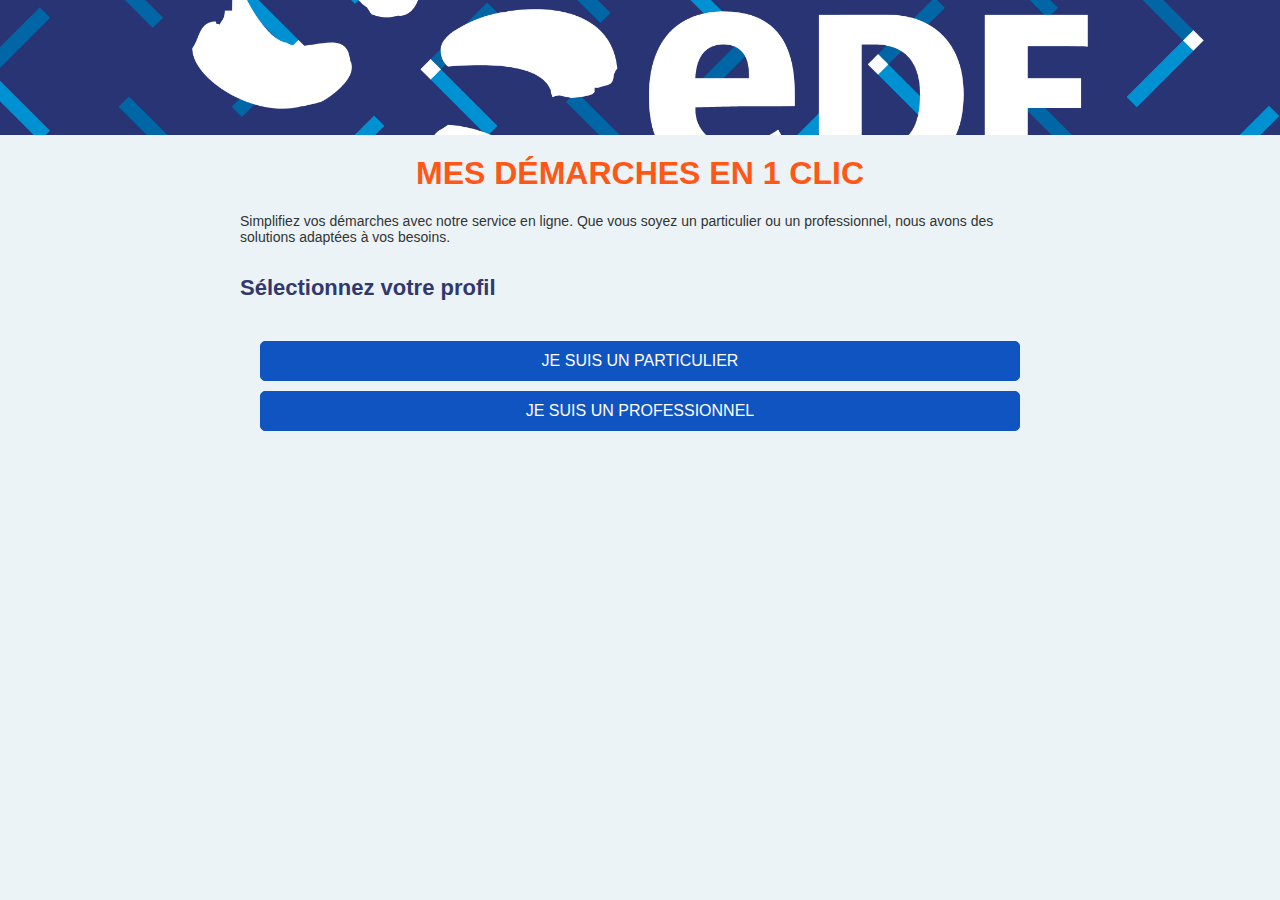
<file: index.html>
<!DOCTYPE html>
<html lang="fr">
  <head>
    <meta charset="UTF-8" />
    <meta name="viewport" content="width=device-width, initial-scale=1.0" />
    <title>Guadeloupe eDF</title>
    <link rel="stylesheet" type="text/css" href="styles.css" />
  </head>
  <body>
    <header>
      <div class="banner">
        <img
          src="assets/motif_bleu-horizontal_CMJN.jpg"
          alt="Motif Bleu"
          class="banner-bg"
        />
        <img
          src="assets/edf_logo_blanc.png"
          alt="eDF Logo"
          class="banner-logo"
        />
      </div>
      <h1 class="title">MES DÉMARCHES EN 1 CLIC</h1>
    </header>

    <div class="container" id="pageAcc">
      <section class="intro-section">
        <p class="intro-description">
          Simplifiez vos démarches avec notre service en ligne. Que vous soyez un particulier ou un professionnel, nous avons des solutions adaptées à vos besoins.
        </p>
      </section>

      <section class="actions-section">
        <h2 class="section-title">Sélectionnez votre profil</h2>
        <form class="form-container" id="accueil">
          <div class="radio-group">
            <a href="particulier.html" class="btn">Je suis un particulier</a>
            <a href="professionel.html" class="btn">Je suis un professionnel</a>
          </div>
        </form>
      </section>
    </div>
  </body>
</html>
</file>
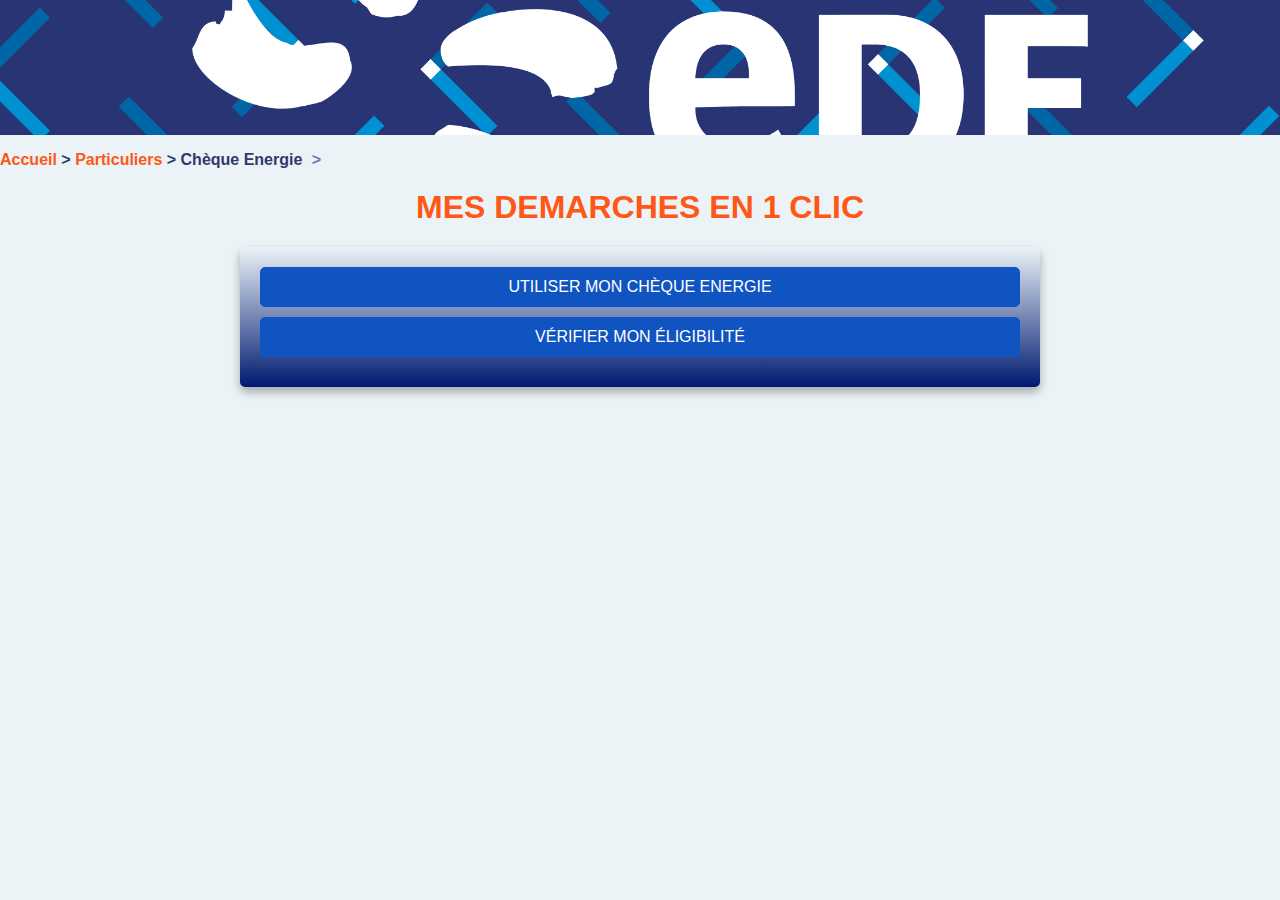
<file: chequeEnergie.html>
<!DOCTYPE html>
<html lang="fr">
  <head>
    <meta charset="UTF-8" />
    <meta name="viewport" content="width=device-width, initial-scale=1.0" />
    <title>Particuliers - Démarches en ligne</title>
    <link rel="stylesheet" type="text/css" href="styles.css" />
  </head>
  <body>
    <header>
      <div class="banner">
        <img
          src="assets/motif_bleu-horizontal_CMJN.jpg"
          alt=""
          class="banner-bg"
        />
        <img src="assets/edf_logo_blanc.png" alt="" class="banner-logo" />
      </div>
    </header>

    <nav id="home-link">
      <p class="cheminDeFer">
        <a href="index.html">Accueil</a> >
        <a href="particulier.html">Particuliers</a> > Chèque Energie
      </p>
    </nav>

    <h1 class="title">MES DEMARCHES EN 1 CLIC</h1>

    <div class="container">
      <form class="form-container">
        <div class="radio-group">
          <a
            href="https://chequeenergie.gouv.fr/beneficiaire/cheque/paiement-en-ligne"
            target="_blank"
            class="btn"
            >Utiliser mon chèque energie</a
          >
          <a
            href="https://chequeenergie.gouv.fr/beneficiaire/eligibilite"
            target="_blank"
            class="btn"
            >Vérifier mon éligibilité</a
          >
        </div>
      </form>
    </div>
  </body>
</html>
</file>
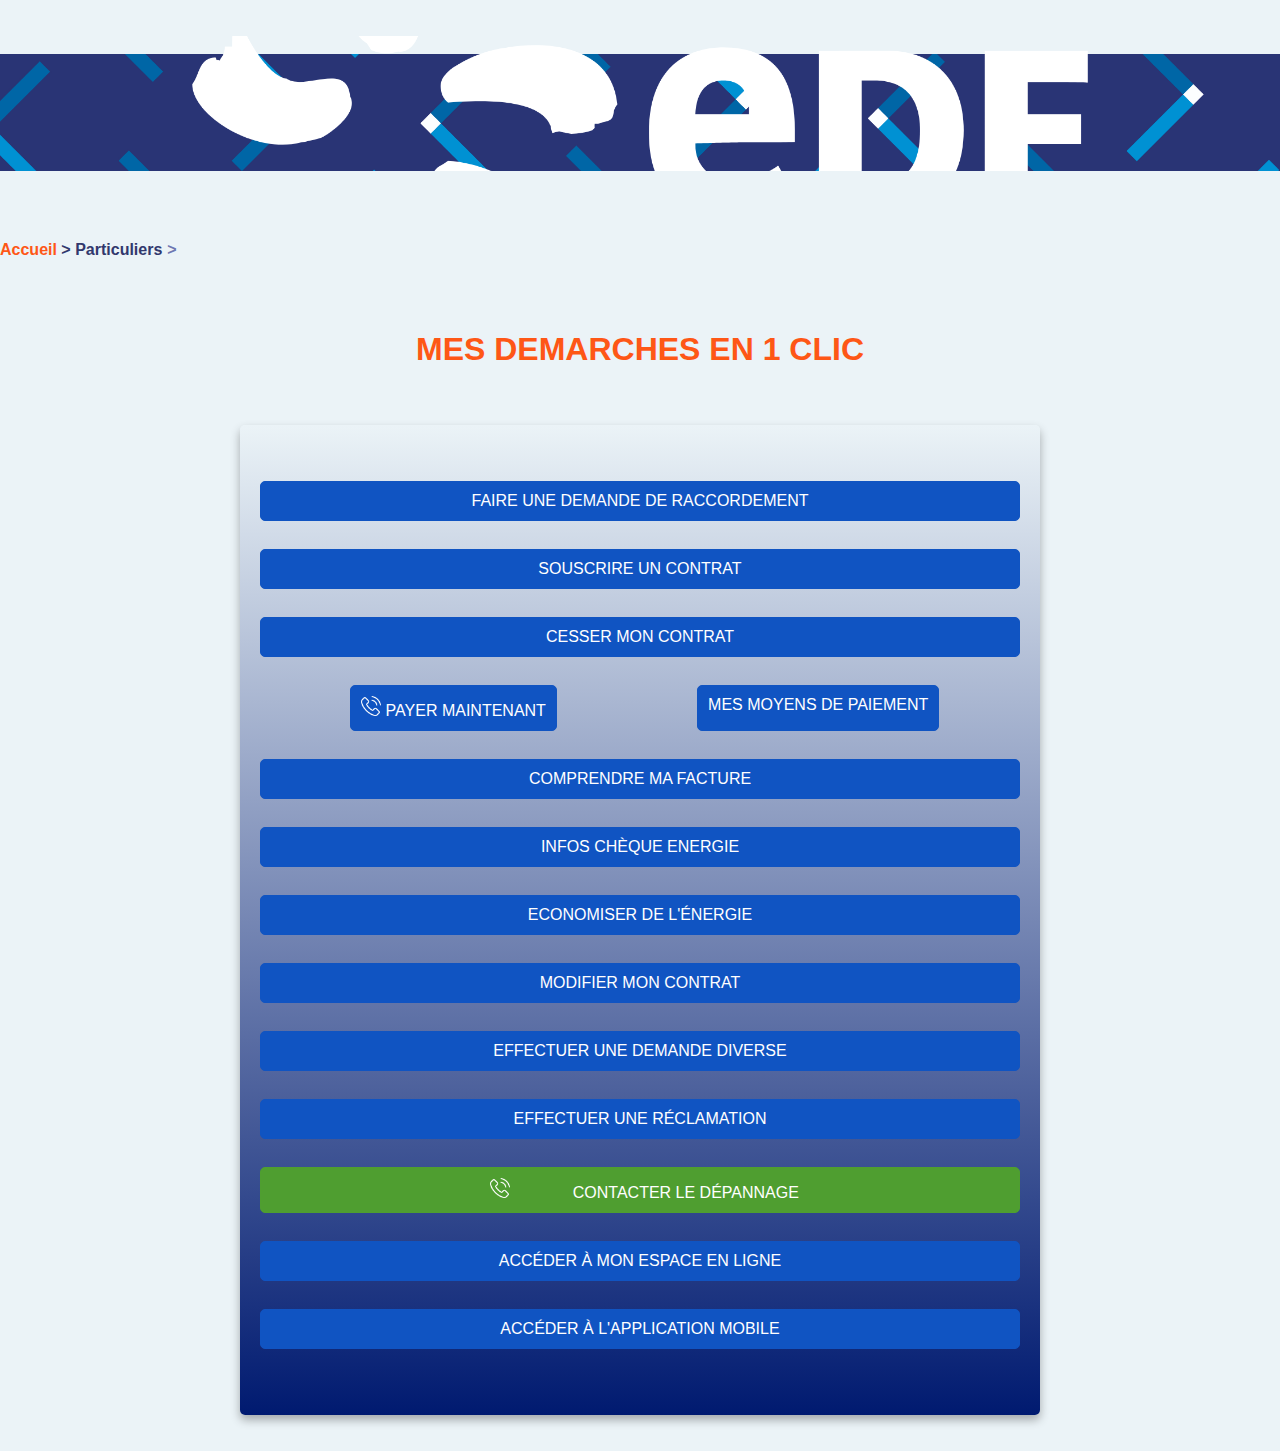
<file: particulier.html>
<!DOCTYPE html>
<html lang="fr">
  <head>
    <meta charset="UTF-8" />
    <meta name="viewport" content="width=device-width, initial-scale=1.0" />
    <title>Particuliers - Démarches en ligne</title>
    <link rel="stylesheet" type="text/css" href="styles.css" />
  </head>
  <body>
    <header>
      <div class="banner">
        <img
          src="assets/motif_bleu-horizontal_CMJN.jpg"
          alt=""
          class="banner-bg"
        />
        <img src="assets/edf_logo_blanc.png" alt="" class="banner-logo" />
      </div>
    </header>

    <nav id="home-link">
      <p class="cheminDeFer"><a href="index.html">Accueil</a> > Particuliers</p>
    </nav>

    <h1 class="title">MES DEMARCHES EN 1 CLIC</h1>

    <div class="container">
      <form class="form-container">
        <div class="radio-group">
          <a
            href="https://portail-raccordement.edf.fr/s/?language=fr"
            target="_blank"
            class="btn"
            >Faire une demande de raccordement</a
          >
          <a
            href="https://www.edf.gp/particulier/mon-agence/contact-0"
            target="_blank"
            class="btn"
            >Souscrire un contrat</a
          >
          <a
            href="https://www.edf.gp/particulier/mon-agence/contact-0"
            target="_blank"
            class="btn"
            >Cesser mon contrat</a
          >
          <div id="payButton">
            <a href="tel:0800230230" target="_blank" class="btn"
              ><img
                src="assets/appel-telephonique.png"
                alt="Telephone"
                class="icon"
              />Payer maintenant</a
            >
            <a
              href="https://www.edf.gp/particulier/gerer-mon-contrat/je-gere-ma-facture/payer-ma-facture-0"
              target="_blank"
              class="btn"
              id="meansOfPay"
              >Mes moyens de paiement</a
            >
          </div>
          <a
            href="https://www.edf.gp/particulier/gerer-mon-contrat/je-gere-ma-facture/comprendre-ma-facture-0"
            target="_blank"
            class="btn"
            >Comprendre ma facture</a
          >
          <a href="chequeEnergie.html" class="btn">Infos Chèque Energie</a>
          <a
            href="https://www.edf.gp/particulier/realiser-des-economies-denergie/les-gestes-utiles-pour-faire-des-economies"
            target="_blank"
            class="btn"
            >Economiser de l'énergie</a
          >
          <a
            href="https://www.edf.gp/particulier/mon-agence/contact-0"
            target="_blank"
            class="btn"
            >Modifier mon contrat</a
          >
          <a
            href="https://www.edf.gp/particulier/mon-agence/contact-0"
            target="_blank"
            class="btn"
            >Effectuer une demande diverse</a
          >
          <a
            href="https://www.edf.gp/particulier/faire-une-reclamation-0"
            target="_blank"
            class="btn"
            >Effectuer une réclamation</a
          >
          <a
            href="tel:0800230230"
            class="btn depannage"
          >
            <img
              src="assets/appel-telephonique.png"
              alt="Telephone"
              class="icon"
            />
            Contacter le dépannage
          </a>
          <a
            href="https://sei-ael-guadeloupe.edf.com/aelEDF/jsp/arc/habilitation/login.jsp"
            target="_blank"
            class="btn"
            >Accéder à mon espace en ligne</a
          >
          <a href="https://bit.ly/3sO7M1B" target="_blank" class="btn"
            >Accéder à l'application mobile</a
          >
        </div>
      </form>
    </div>
  </body>
</html>
</file>
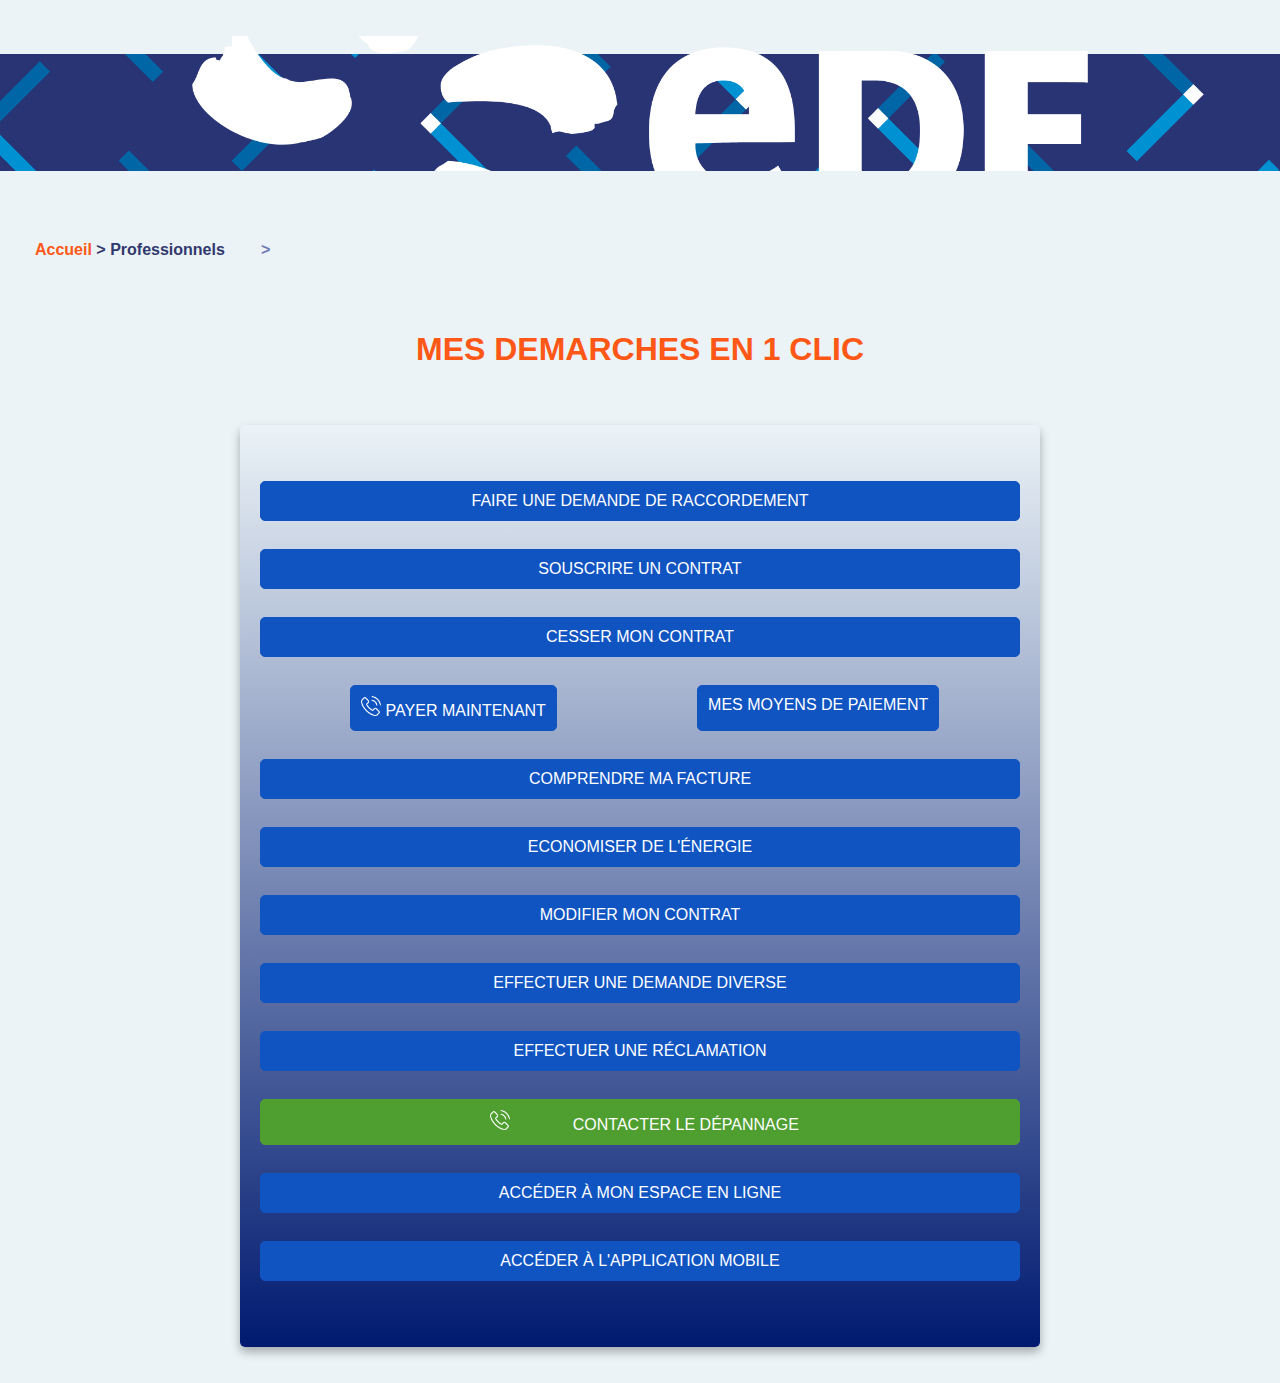
<file: professionel.html>
<!DOCTYPE html>
<html lang="fr">
  <head>
    <meta charset="UTF-8" />
    <meta name="viewport" content="width=device-width, initial-scale=1.0" />
    <title>Professionnels - Démarches en ligne</title>
    <link rel="stylesheet" type="text/css" href="styles.css" />
  </head>
  <body>
    <header>
      <div class="banner">
        <img
          src="assets/motif_bleu-horizontal_CMJN.jpg"
          alt=""
          class="banner-bg"
        />
        <img src="assets/edf_logo_blanc.png" alt="" class="banner-logo" />
      </div>
    </header>

    <nav id="home-link">
      <p class="cheminDeFer">
        <a href="index.html">Accueil</a> > Professionnels
      </p>
    </nav>

    <h1 class="title">MES DEMARCHES EN 1 CLIC</h1>

    <div class="container">
      <form class="form-container">
        <div class="radio-group">
          <a
            href="https://portail-raccordement.edf.fr/s/?language=fr"
            target="_blank"
            class="btn"
            >Faire une demande de raccordement</a
          >
          <a
            href="https://www.edf.gp/particulier/mon-agence/contact-0"
            target="_blank"
            class="btn"
            >Souscrire un contrat</a
          >
          <a
            href="https://www.edf.gp/particulier/mon-agence/contact-0"
            target="_blank"
            class="btn"
            >Cesser mon contrat</a
          >
          <div id="payButton">
            <a href="tel:0800230230" class="btn"
              ><img
                src="assets/appel-telephonique.png"
                alt="Telephone"
                class="icon"
              />Payer maintenant</a
            >
            <a
              href="https://www.edf.gp/entreprises/gerer-vos-contrats-et-factures/entreprise-inf-36kva/accueil-5"
              target="_blank"
              class="btn"
              id="meansOfPay"
              >Mes moyens de paiement</a
            >
          </div>
          <a
            href="https://www.edf.gp/entreprises/gerer-vos-contrats-et-factures/entreprise-inf-36kva/comprendre-votre-facture-0-0"
            target="_blank"
            class="btn"
            >Comprendre ma facture</a
          >
          <a
            href="https://www.edf.gp/nos-conseils-pour-economiser?cible=entreprises%202018"
            target="_blank"
            class="btn"
            >Economiser de l'énergie</a
          >
          <a
            href="https://www.edf.gp/particulier/mon-agence/contact-0"
            target="_blank"
            class="btn"
            >Modifier mon contrat</a
          >
          <a
            href="https://www.edf.gp/particulier/mon-agence/contact-0"
            target="_blank"
            class="btn"
            >Effectuer une demande diverse</a
          >
          <a
            href="https://www.edf.gp/particulier/faire-une-reclamation-0"
            target="_blank"
            class="btn"
            >Effectuer une réclamation</a
          >
          <a
            href="tel:0800230230"
            class="btn depannage"
             >
            <img
              src="assets/appel-telephonique.png"
              alt="Telephone"
              class="icon"
            />
            Contacter le dépannage
          </a>
          <a
            href="https://sei-ael-guadeloupe.edf.com/aelEDF/jsp/arc/habilitation/login.jsp"
            target="_blank"
            class="btn"
            >Accéder à mon espace en ligne</a
          >
          <a href="https://bit.ly/3sO7M1B" target="_blank" class="btn"
            >Accéder à l'application mobile</a
          >
        </div>
      </form>
    </div>
  </body>
</html>
</file>
<file: styles.css>
body {
  font-family: Arial, sans-serif;
  margin: 0;
  padding: 0;
  background-color: #ebf3f7;
}

header {
  position: relative;
}

.banner {
  position: relative;
  overflow: hidden;
  height: 15vh;
}

.banner-bg {
  width: 100%;
  height: auto;
}

.banner-logo {
  position: absolute;
  top: 50%;
  left: 50%;
  transform: translate(-50%, -50%);
  max-width: 70%;
}

.title {
  text-align: center;
  color: #fe5716;
  margin-top: 20px;
}

#imgCurseur {
  height: auto;
  width: 10vw;
  margin-top: 20px;
}

.container {
  max-width: 800px;
  margin: 0 auto;
}

#pageAcc {
  padding: 20px;
  padding-top: 0px;
}

.intro-section {
  margin-bottom: 30px;
}

.intro-title {
  color: #31386d;
  font-size: 24px;
  margin-bottom: 10px;
}

.intro-description {
  color: #333;
  font-size: 14px;
}

.section-title {
  color: #31386d;
  font-size: 22px;
  margin-bottom: 20px;
}

.actions-section,
.features-section {
  margin-bottom: 40px;
}

.form-container {
  padding: 20px;
  background: linear-gradient(to bottom, #ebf3f7, #001a70);
  border-radius: 5px;
  box-shadow: 0 5px 10px rgba(0, 0, 0, 0.3);
}

#accueil {
  background: none;
  box-shadow: none;
}

.radio-group {
  display: flex;
  flex-direction: column;
}

.icon {
  width: 20px; /* Ajustez la taille de l'icône selon vos besoins */
  height: auto; /* Pour maintenir le ratio hauteur-largeur */
  margin-right: 5px; /* Ajoutez un espacement à droite de l'icône */
  text-align: left;
}

#payButton {
  display: flex;
  justify-content: space-between;
}

#payButton.btn {
  flex: 1;
  margin-right: 10px; /* Ajoutez une marge entre les boutons */
}

#payButton.btn:last-child {
  margin-right: 0; /* Supprimez la marge à droite du dernier bouton */
}

#meansOfPay {
  margin-left: 10px;
}

/* Animation pour les boutons au survol */
.btn {
  display: block;
  padding: 10px;
  margin-bottom: 10px;
  background-color: #1054c2;
  border: 1px solid #1054c2;
  border-radius: 5px;
  text-align: center;
  text-decoration: none;
  color: #fff;
  font-size: 16px;
  text-transform: uppercase;
  transition: background-color 0.3s ease, transform 0.3s ease;
}

.depannage {
  background-color: #4f9e30;
  border: 1px solid #4f9e30;
}

/* Animation au survol */
.btn:hover {
  background-color: #31386d;
  border-color: #31386d;
  transform: scale(1.05); /* Redimensionner légèrement le bouton */
}

/* Animation au clic/tap */
.btn:active {
  transform: scale(
    0.95
  ); /* Réduire légèrement le bouton lorsqu'il est cliqué/touché */
  border-color: #fe5716; /* Ajout de la bordure de couleur */
}
.cheminDeFer {
  font-weight: bold;
  color: #31386d;
}

.cheminDeFer a {
  text-decoration: none;
  color: #fe5716; /* Ajout de la bordure de couleur */
  transition: color 0.3s ease;
}

.cheminDeFer a:hover {
  color: #fe5716; /* Changement de couleur au survol */
}

.cheminDeFer::after {
  content: ">";
  margin: 0 5px;
  color: #6f77b2;
}

.cheminDeFer a:last-child::after {
  content: "";
} /* Supprimer le chevron après le dernier lien */

@media screen and (max-width: 600px) {
  .banner-logo {
    max-width: 60%;
  }
}

@media screen and (max-width: 400px) {
  .title {
    font-size: 24px;
  }
}
</file>
